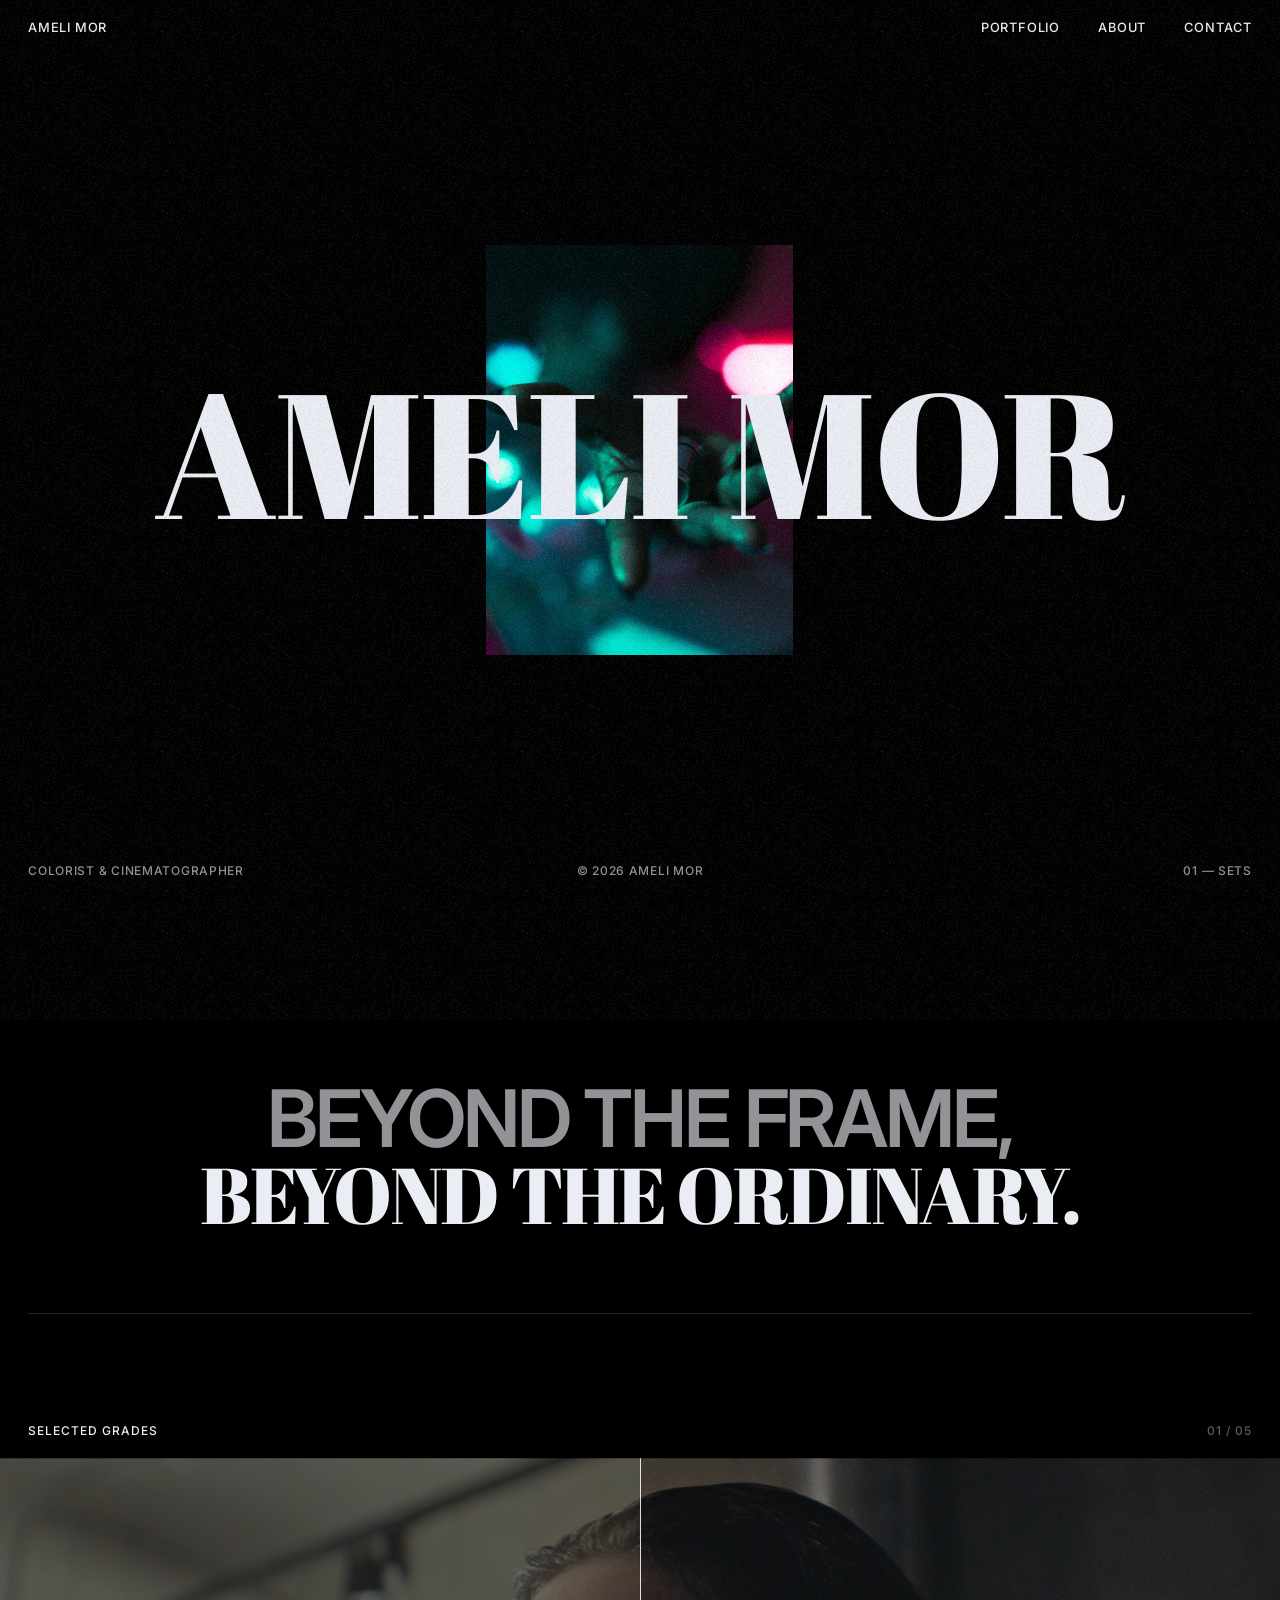
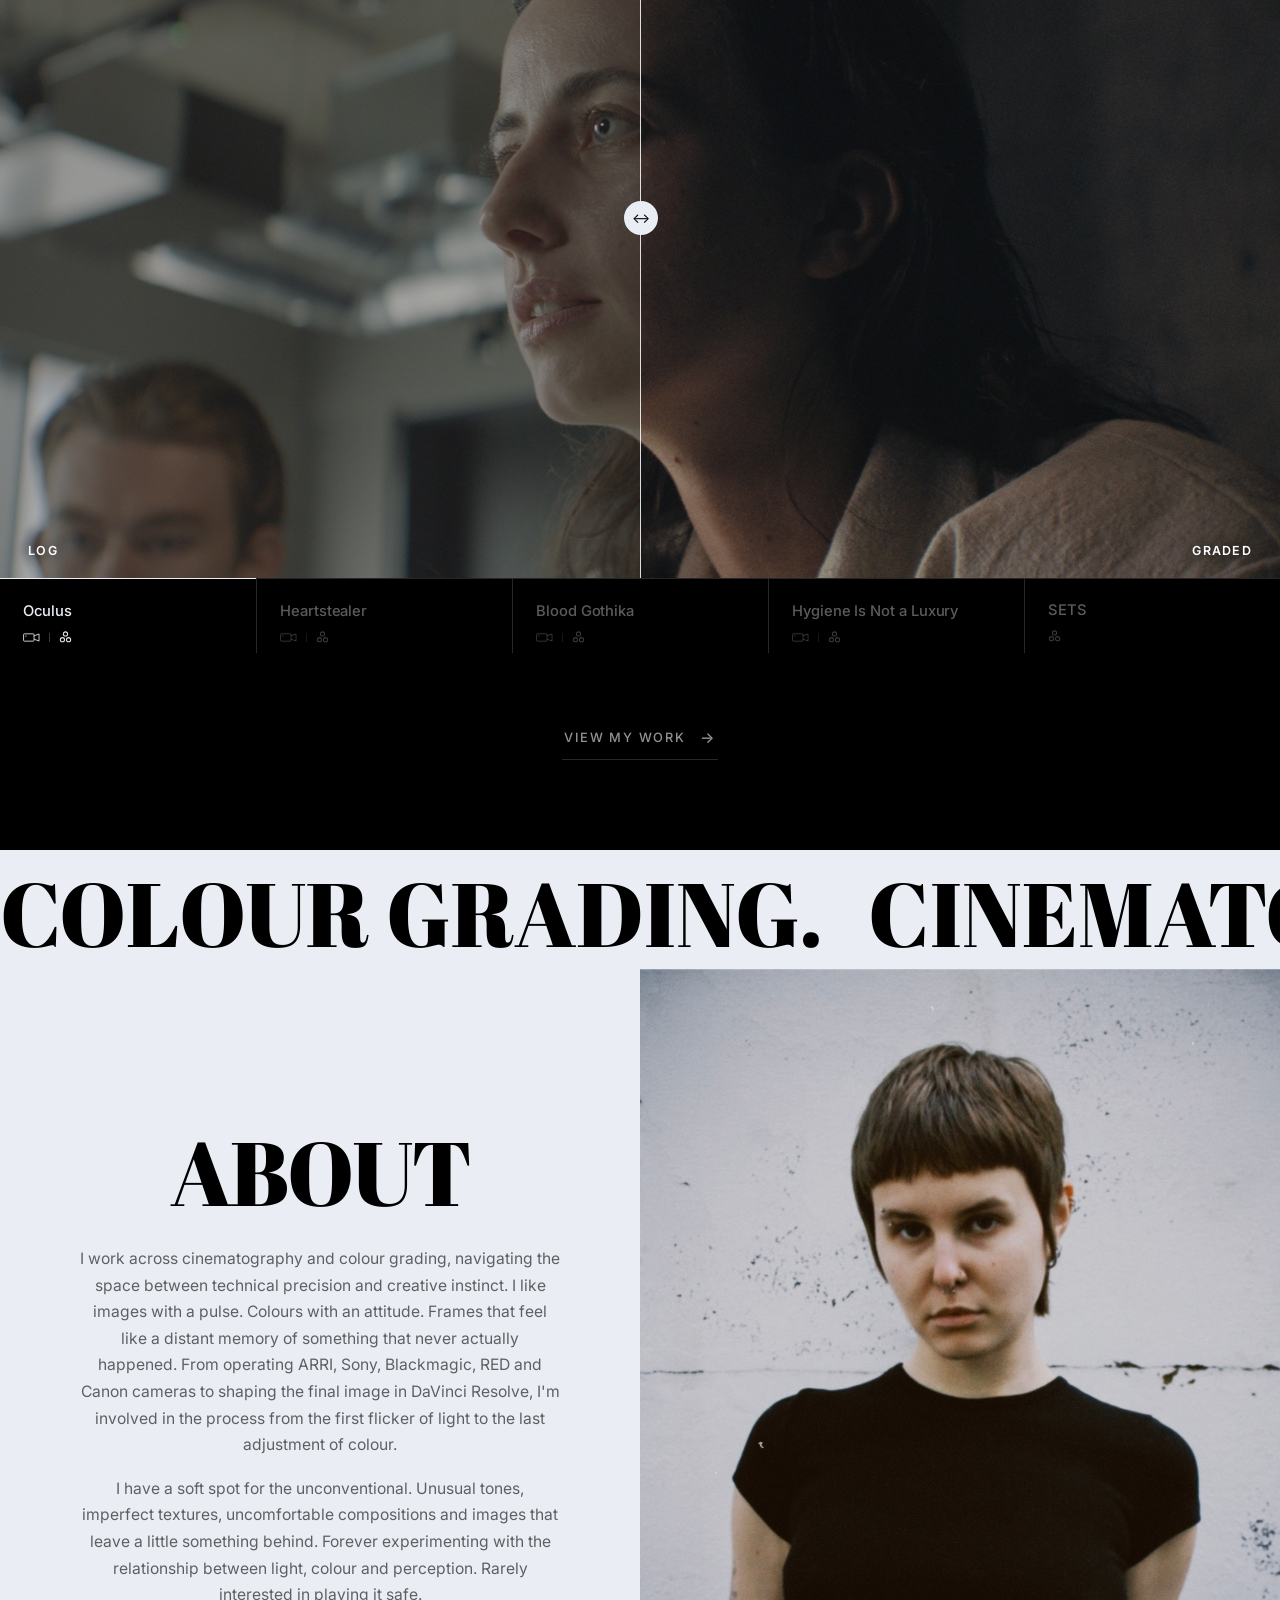
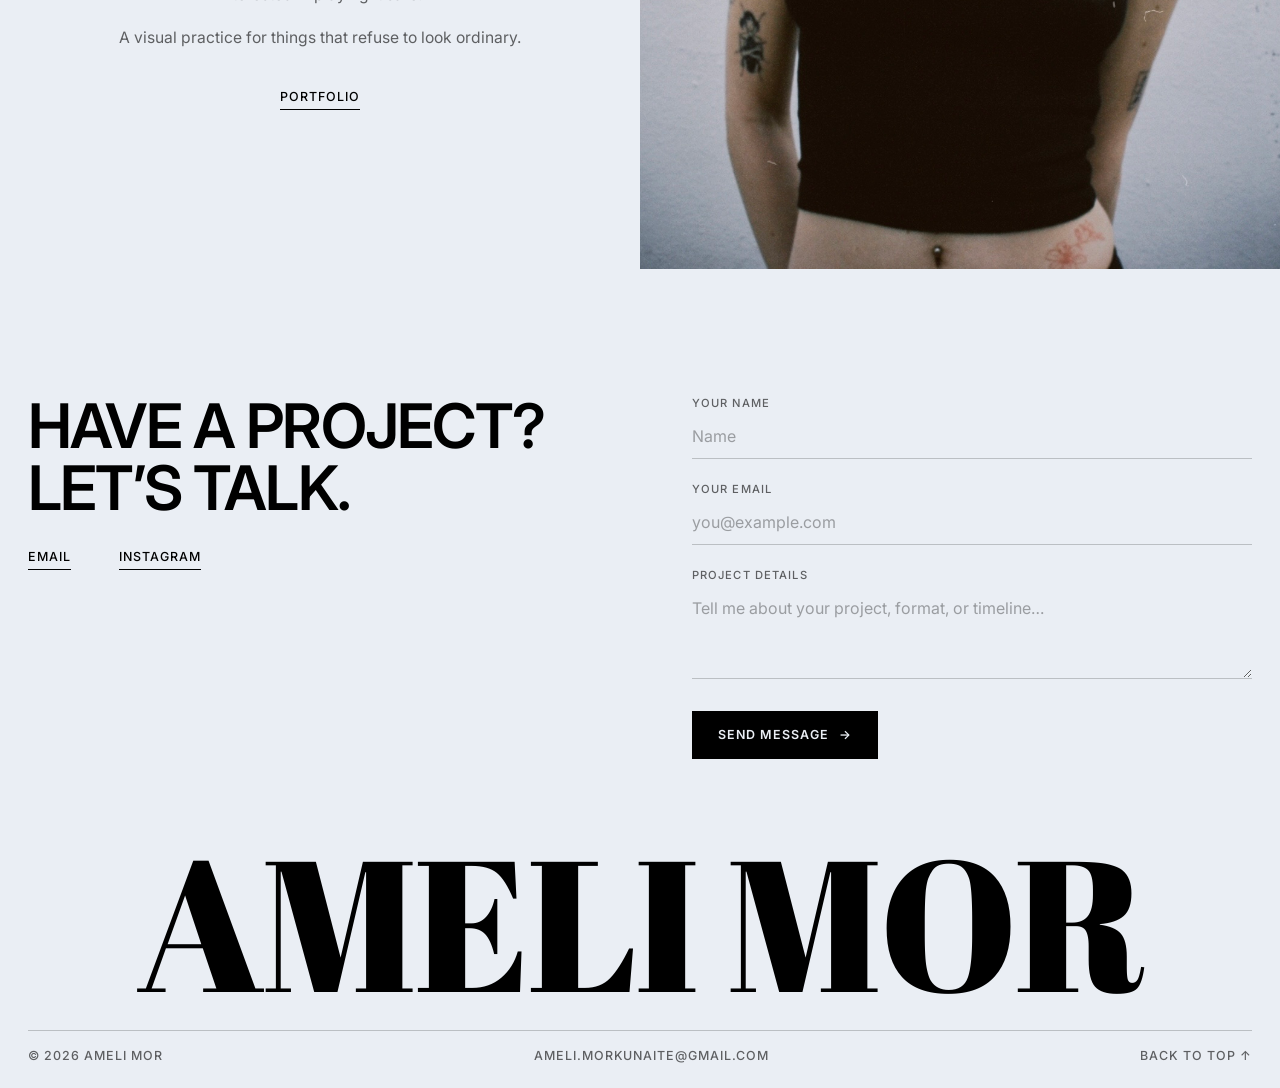
<file: site/index.html>
<!DOCTYPE html>
<html lang="en">
<head>
  <meta charset="UTF-8" />
  <meta name="viewport" content="width=device-width, initial-scale=1.0" />
  <title>Ameli Mor — Colorist &amp; Cinematographer</title>
  <meta name="description" content="Colorist and cinematographer Ameli Mor." />
  <link rel="preconnect" href="https://fonts.googleapis.com" />
  <link rel="preconnect" href="https://fonts.gstatic.com" crossorigin />
  <link href="https://fonts.googleapis.com/css2?family=Abril+Fatface&family=Inter:wght@400;500;600&display=swap" rel="stylesheet" />
  <link rel="stylesheet" href="css/style.css?v=11" />
</head>
<body>
  <div id="grain" aria-hidden="true"></div>
  <div id="fade" aria-hidden="true"></div>
  <div id="cursor-main" class="cursor-main" aria-hidden="true"></div>
  <div id="cursor-text" class="cursor-text" aria-hidden="true">
    <span id="cursor-kicker" class="cursor-kicker"></span>
  </div>

  <header class="nav" id="nav">
    <a href="#/" class="nav-brand">Ameli Mor</a>
    <nav class="nav-links" aria-label="Primary">
      <a href="#/portfolio" data-nav="portfolio">Portfolio</a>
      <a href="#/about" data-nav="about">About</a>
      <a href="#contact" id="nav-contact">Contact</a>
    </nav>
  </header>

  <!-- ===================== HOME ===================== -->
  <main id="view-home" class="view">

    <section class="hero" id="top" aria-label="Introduction">
      <div class="hero-frame" id="hero-frame"></div>
      <h1 class="hero-word" aria-label="Ameli Mor">
        <span class="hero-word-mask" aria-hidden="true">
          <span class="ch" style="--i:0">A</span><span class="ch" style="--i:1">M</span><span class="ch" style="--i:2">E</span><span class="ch" style="--i:3">L</span><span class="ch" style="--i:4">I</span><span class="ch-space">&nbsp;</span><span class="ch" style="--i:5">M</span><span class="ch" style="--i:6">O</span><span class="ch" style="--i:7">R</span>
        </span>
      </h1>
      <div class="hero-meta">
        <span>Colorist &amp; Cinematographer</span>
        <span>&copy; 2026 Ameli Mor</span>
        <span class="hero-now-wrap"><span id="hero-now">&nbsp;</span></span>
      </div>
    </section>

    <section class="statement" aria-label="Statement">
      <p class="statement-sans reveal">Beyond the frame,</p>
      <p class="statement-serif reveal">Beyond the ordinary.</p>
      <div class="statement-rule reveal" aria-hidden="true"></div>
    </section>

    <section class="selected" id="selected" aria-label="Before and after">
      <div class="sec-head reveal">
        <span class="eyebrow">Selected grades</span>
        <span class="eyebrow dim" id="cmp-count">01 / 03</span>
      </div>

      <div class="compare reveal-wipe" id="compare" style="--pos: 50%">
        <img class="compare-img" id="cmp-after" alt="" />
        <img class="compare-img compare-before" id="cmp-before" alt="" />
        <span class="compare-label compare-label-l">Log</span>
        <span class="compare-label compare-label-r">Graded</span>
        <div class="compare-line" aria-hidden="true"><span class="compare-knob">&#8596;</span></div>
        <input class="compare-range" id="cmp-range" type="range" min="0" max="100" value="50" aria-label="Compare Log and graded" />
      </div>

      <div class="compare-tabs" id="cmp-tabs"></div>

      <div class="selected-cta reveal">
        <a href="#/portfolio" class="work-cta">
          <span>View my work</span>
          <span class="work-cta-arrow" aria-hidden="true">&rarr;</span>
        </a>
      </div>
    </section>

    <div class="band theme-light" aria-hidden="true">
      <div class="band-track">
        <span>Colour grading.</span><span>Cinematography.</span><span>Colour grading.</span><span>Cinematography.</span>
        <span>Colour grading.</span><span>Cinematography.</span><span>Colour grading.</span><span>Cinematography.</span>
      </div>
    </div>

    <section class="about theme-light" id="about" aria-label="About">
      <div class="about-text">
        <h2 class="about-title reveal">About</h2>
        <p class="about-body reveal" id="about-body"></p>
        <div class="about-links reveal">
          <a href="#/portfolio" class="link">Portfolio</a>
        </div>
      </div>
      <div class="about-image reveal-wipe">
        <img id="about-img" src="assets/images/about-portrait-df6a37cd.jpg" alt="Ameli Mor" decoding="async" />
      </div>
    </section>
  </main>

  <!-- ===================== PORTFOLIO ===================== -->
  <main id="view-portfolio" class="view" hidden>
    <section class="pf-head">
      <h1 class="pf-title">Portfolio</h1>
      <div class="pf-filters" id="pf-filters" role="tablist" aria-label="Filter portfolio by role">
        <button type="button" class="pf-filter is-active" data-filter="all" role="tab" aria-selected="true">All</button>
        <button type="button" class="pf-filter" data-filter="cinematography" role="tab" aria-selected="false">Cinematography</button>
        <button type="button" class="pf-filter" data-filter="colorist" role="tab" aria-selected="false">Colorist</button>
      </div>
      <p class="eyebrow dim" id="pf-count">10 films &middot; hover to play</p>
    </section>
    <section class="pf-grid" id="pf-grid" aria-label="Films"></section>
  </main>

  <!-- ===================== PROJECT ===================== -->
  <main id="view-project" class="view" hidden></main>

  <!-- ===================== FOOTER ===================== -->
  <footer class="foot theme-light" id="contact">
    <div class="foot-top">
      <div class="foot-left reveal">
        <p class="foot-line">Have a project?<br />Let&rsquo;s talk.</p>
        <nav class="foot-links" aria-label="Contact">
          <a href="mailto:ameli.morkunaite@gmail.com" data-email="link">Email</a>
          <a href="https://www.instagram.com/amelimor_tiff/" target="_blank" rel="noopener noreferrer" data-instagram>Instagram</a>
        </nav>
      </div>

      <form class="contact-form reveal" id="contact-form" novalidate>
        <label class="field">
          <span>Your Name</span>
          <input type="text" name="name" autocomplete="name" placeholder="Name" required />
        </label>
        <label class="field">
          <span>Your Email</span>
          <input type="email" name="email" autocomplete="email" placeholder="you@example.com" required />
        </label>
        <label class="field">
          <span>Project Details</span>
          <textarea name="message" rows="3" placeholder="Tell me about your project, format, or timeline…" required></textarea>
        </label>
        <input type="text" name="_honey" class="hp" tabindex="-1" autocomplete="off" aria-hidden="true" />
        <div class="form-foot">
          <button type="submit" class="send" id="send-btn"><span>Send message</span> <span aria-hidden="true">&rarr;</span></button>
          <p class="form-status" id="form-status" role="status" aria-live="polite"></p>
        </div>
      </form>
    </div>
    <div class="foot-word" aria-hidden="true">Ameli Mor</div>
    <div class="foot-bar">
      <span>&copy; 2026 Ameli Mor</span>
      <a href="mailto:ameli.morkunaite@gmail.com" data-email="text">ameli.morkunaite@gmail.com</a>
      <a href="#top" id="to-top">Back to top &uarr;</a>
    </div>
  </footer>

  <script type="module" src="js/main.js?v=12"></script>
</body>
</html>
</file>
<file: site/css/style.css>
/* ==========================================================================
   Amelija Morkunaite — black & white, restrained.
   One serif (Abril Fatface) for display, one sans (Inter) for everything else.
   ========================================================================== */

:root {
  --black: #000;
  --paper: #eaeef4;
  --ink: #eaeef4;
  --ink-2: rgba(234, 238, 244, 0.62);
  --ink-3: rgba(234, 238, 244, 0.38);
  --line: rgba(234, 238, 244, 0.16);
  --dark: #000;
  --dark-2: rgba(0, 0, 0, 0.6);
  --line-dark: rgba(0, 0, 0, 0.2);

  --serif: "Abril Fatface", Georgia, serif;
  --sans: "Inter", system-ui, -apple-system, "Helvetica Neue", Arial, sans-serif;

  --ease: cubic-bezier(0.22, 1, 0.36, 1);
  --pad: clamp(16px, 2.2vw, 32px);
}

*,
*::before,
*::after { box-sizing: border-box; }

html {
  background: var(--black);
  color: var(--ink);
  -webkit-font-smoothing: antialiased;
  -moz-osx-font-smoothing: grayscale;
  scroll-behavior: smooth;
}

body {
  margin: 0;
  font-family: var(--sans);
  font-size: 16px;
  line-height: 1.5;
  background: var(--black);
  color: var(--ink);
  overflow-x: hidden;
}

img, video { display: block; max-width: 100%; }
a { color: inherit; text-decoration: none; }
button { font: inherit; color: inherit; background: none; border: 0; padding: 0; cursor: pointer; }
h1, h2, h3, p { margin: 0; }

.view[hidden] { display: none; }

.eyebrow {
  font-size: 0.75rem;
  font-weight: 500;
  letter-spacing: 0.08em;
  text-transform: uppercase;
}
.dim { color: var(--ink-3); }

/* ---------- film grain (GPU-only tiled shift — zero JS CPU overhead) ---------- */
#grain {
  position: fixed;
  inset: -120px;
  pointer-events: none;
  z-index: 900;
  opacity: 0.075;
  background-repeat: repeat;
  will-change: transform;
  animation: grainShift 0.7s steps(1) infinite;
}
@keyframes grainShift {
  0%   { transform: translate3d(0, 0, 0); }
  20%  { transform: translate3d(-48px, 32px, 0); }
  40%  { transform: translate3d(36px, -44px, 0); }
  60%  { transform: translate3d(-28px, -36px, 0); }
  80%  { transform: translate3d(44px, 24px, 0); }
}

/* ---------- single-body liquid velocity-reactive cursor (desktop fine pointer) ---------- */
.cursor-main {
  position: fixed;
  top: 0; left: 0;
  width: 12px;
  height: 12px;
  border-radius: 50%;
  background: #fff;
  mix-blend-mode: difference;
  pointer-events: none;
  z-index: 9998;
  opacity: 0;
  will-change: transform, width, height, border-radius;
  transition:
    width 0.5s cubic-bezier(0.22, 1, 0.36, 1),
    height 0.5s cubic-bezier(0.22, 1, 0.36, 1),
    opacity 0.3s ease;
}
.cursor-main.is-visible { opacity: 1; }
.cursor-main.is-hidden { opacity: 0; }
.cursor-main.is-link { width: 22px; height: 22px; }
.cursor-main.is-view { width: 58px; height: 58px; }

.cursor-text {
  position: fixed;
  top: 0; left: 0;
  pointer-events: none;
  z-index: 9999;
  mix-blend-mode: difference;
  display: grid;
  place-items: center;
  color: #fff;
  opacity: 0;
  transition: opacity 0.28s ease;
  user-select: none;
  will-change: transform;
}
.cursor-text.is-visible { opacity: 1; }
.cursor-text.is-hidden { opacity: 0; }
.cursor-kicker {
  font-family: var(--sans);
  font-size: 0.56rem;
  font-weight: 600;
  letter-spacing: 0.14em;
  text-transform: uppercase;
  line-height: 1;
}

@media (hover: hover) and (pointer: fine) {
  body.has-cursor,
  body.has-cursor a,
  body.has-cursor button,
  body.has-cursor .compare-range {
    cursor: none !important;
  }
  body.has-cursor input[type="text"],
  body.has-cursor input[type="email"],
  body.has-cursor textarea {
    cursor: text !important;
  }
}

@media (hover: none), (pointer: coarse) {
  .cursor-main,
  .cursor-text { display: none !important; }
}

/* ---------- page fade (the only page transition) ---------- */
#fade {
  position: fixed;
  inset: 0;
  background: var(--black);
  opacity: 0;
  pointer-events: none;
  z-index: 800;
  transition: opacity 0.45s ease;
}
#fade.on { opacity: 1; pointer-events: auto; }

/* ---------- scroll reveal ---------- */
.reveal {
  opacity: 0;
  transform: translateY(22px);
  transition: opacity 1s var(--ease), transform 1s var(--ease);
}
.reveal.is-in { opacity: 1; transform: none; }

/* ---------- nav ---------- */
.nav {
  position: absolute;
  top: 0; left: 0; right: 0;
  z-index: 700;
  display: flex;
  justify-content: space-between;
  align-items: center;
  padding: 16px var(--pad);
  color: var(--ink);
  font-size: 0.8rem;
  font-weight: 500;
  letter-spacing: 0.06em;
  text-transform: uppercase;
}
.nav::before {
  content: "";
  position: absolute; inset: 0 0 -28px 0;
  background: linear-gradient(to bottom, rgba(0,0,0,0.55), rgba(0,0,0,0));
  pointer-events: none;
  z-index: -1;
  transition: opacity 0.3s ease;
}
.nav.on-light { color: var(--dark); }
.nav.on-light::before { opacity: 0; }
.nav-links { display: flex; gap: clamp(18px, 3vw, 40px); }
.nav a { position: relative; padding: 2px 0; }
.nav-links a::after {
  content: "";
  position: absolute; left: 0; right: 0; bottom: -2px;
  height: 1px; background: currentColor;
  transform: scaleX(0); transform-origin: left;
  transition: transform 0.4s var(--ease);
}
.nav-links a:hover::after,
.nav-links a.is-current::after { transform: scaleX(1); }

/* ---------- HERO ---------- */
.hero {
  position: relative;
  height: 100svh;
  min-height: 600px;
  display: grid;
  place-items: center;
  overflow: hidden;
}

.hero-frame {
  position: relative;
  width: clamp(210px, 24vw, 346px);
  aspect-ratio: 3 / 4;
  overflow: hidden;
  clip-path: inset(100% 0 0 0);
  animation: wipeUp 1.35s 0.1s cubic-bezier(0.76, 0, 0.24, 1) forwards;
  transform: translate3d(calc(var(--mx, 0) * -14px), calc(var(--my, 0) * -10px + var(--sy, 0) * 0.08px), 0);
  will-change: transform;
}
.hero-frame img {
  position: absolute; inset: 0;
  width: 100%; height: 100%;
  object-fit: cover;
  opacity: 0;
  transform: scale(1.09);
  transition: opacity 1.15s ease, transform 4.2s var(--ease);
}
.hero-frame img.is-on { opacity: 1; transform: scale(1); }

.hero-word {
  position: absolute;
  left: 50%; top: 50%;
  transform: translate3d(calc(-50% + var(--mx, 0) * 18px), calc(-48% + var(--my, 0) * 10px - var(--sy, 0) * 0.14px), 0);
  will-change: transform;
  font-family: var(--serif);
  font-weight: 400;
  font-size: clamp(2.5rem, 13.8vw, 14.5rem);
  line-height: 0.85;
  letter-spacing: -0.018em;
  text-transform: uppercase;
  color: var(--ink);
  white-space: nowrap;
  pointer-events: none;
}
.ch-space {
  display: inline-block;
  width: 0.22em;
}
.hero-word-mask {
  display: block;
  overflow: hidden;
  padding: 0.04em 0.02em 0.06em;
}
.hero-word .ch {
  display: inline-block;
  transform: translateY(112%);
  animation: chUp 1.2s var(--ease) forwards;
  animation-delay: calc(0.28s + var(--i) * 0.065s);
}

.hero-meta {
  position: absolute;
  left: var(--pad); right: var(--pad); bottom: 20px;
  display: grid;
  grid-template-columns: 1fr auto 1fr;
  font-size: 0.75rem;
  font-weight: 500;
  letter-spacing: 0.06em;
  text-transform: uppercase;
  color: var(--ink-2);
}
.hero-meta > span {
  opacity: 0;
  animation: metaUp 0.95s var(--ease) forwards;
}
.hero-meta > span:nth-child(1) { animation-delay: 0.95s; }
.hero-meta > span:nth-child(2) { animation-delay: 1.08s; }
.hero-meta > span:nth-child(3) { animation-delay: 1.2s; text-align: right; }

.hero-now-wrap {
  overflow: hidden;
  display: inline-block;
}
#hero-now {
  display: inline-block;
  transition: transform 0.45s var(--ease), opacity 0.45s ease;
}
#hero-now.is-swapping {
  transform: translateY(100%);
  opacity: 0;
}

.nav {
  opacity: 0;
  animation: metaUp 1s 0.75s var(--ease) forwards;
}

@keyframes fadeIn { to { opacity: 1; } }
@keyframes wipeUp { to { clip-path: inset(0 0 0 0); } }
@keyframes chUp { to { transform: translateY(0); } }
@keyframes metaUp {
  from { opacity: 0; transform: translateY(12px); }
  to   { opacity: 1; transform: translateY(0); }
}

/* ---------- STATEMENT ---------- */
.statement {
  padding: clamp(110px, 20vh, 220px) var(--pad) clamp(70px, 12vh, 130px);
  text-align: center;
}
.statement-sans,
.statement-serif {
  text-transform: uppercase;
  line-height: 0.96;
  font-size: clamp(2rem, 6.2vw, 6.4rem);
}
.statement-sans { font-weight: 600; letter-spacing: -0.04em; color: var(--ink-2); }
.statement-serif { font-family: var(--serif); letter-spacing: -0.03em; color: var(--ink); }
.statement-rule {
  margin-top: clamp(56px, 9vh, 104px);
  height: 1px;
  background: var(--line);
}

/* ---------- BEFORE / AFTER ---------- */
.selected { padding-bottom: clamp(60px, 10vh, 120px); }
.sec-head {
  display: flex;
  justify-content: space-between;
  padding: 0 var(--pad) 18px;
}

.compare {
  position: relative;
  width: 100%;
  aspect-ratio: 16 / 9;
  max-height: min(80vh, 880px);
  overflow: hidden;
  background: #000;
  user-select: none;
  touch-action: pan-y;
}
.compare-img {
  position: absolute; inset: 0;
  width: 100%; height: 100%;
  object-fit: cover;
  pointer-events: none;
}
.compare-before { clip-path: inset(0 calc(100% - var(--pos)) 0 0); }

.compare-label {
  position: absolute;
  bottom: 18px;
  font-size: 0.78rem;
  font-weight: 600;
  letter-spacing: 0.1em;
  text-transform: uppercase;
  color: #fff;
  text-shadow: 0 1px 12px rgba(0,0,0,0.7);
  pointer-events: none;
}
.compare-label-l { left: var(--pad); }
.compare-label-r { right: var(--pad); }

.compare-line {
  position: absolute;
  top: 0; bottom: 0;
  left: var(--pos);
  width: 1px;
  background: rgba(255, 255, 255, 0.85);
  pointer-events: none;
}
.compare-knob {
  position: absolute;
  top: 50%; left: 50%;
  transform: translate(-50%, -50%);
  width: 34px; height: 34px;
  border-radius: 50%;
  background: var(--paper);
  color: #000;
  display: grid; place-items: center;
  font-size: 0.85rem;
  line-height: 1;
}
.compare-range {
  position: absolute; inset: 0;
  width: 100%; height: 100%;
  margin: 0; opacity: 0;
  cursor: ew-resize;
}

.compare-tabs {
  display: grid;
  grid-template-columns: repeat(var(--cols, 3), minmax(0, 1fr));
  border-top: 1px solid var(--line);
}
.compare-tab {
  position: relative;
  min-width: 0;
  text-align: left;
  padding: clamp(14px, 1.6vw, 20px) clamp(12px, 1.8vw, 32px) 4px;
  color: var(--ink-3);
  transition: color 0.35s var(--ease);
}
.compare-tab::before {
  content: "";
  position: absolute;
  top: -1px;
  left: 0;
  right: 0;
  height: 1px;
  background: var(--ink);
  transform: scaleX(0);
  transform-origin: left;
  transition: transform 0.55s var(--ease);
}
.compare-tab.is-active::before {
  transform: scaleX(1);
}
.compare-tab + .compare-tab { border-left: 1px solid var(--line); }
.compare-tab strong {
  display: block;
  font-weight: 500;
  font-size: clamp(0.82rem, 1.15vw, 1.02rem);
  letter-spacing: -0.005em;
  white-space: nowrap;
  overflow: hidden;
  text-overflow: ellipsis;
}
.compare-tab span {
  display: block;
  font-size: clamp(0.72rem, 0.95vw, 0.85rem);
  white-space: nowrap;
  overflow: hidden;
  text-overflow: ellipsis;
}
.compare-tab .compare-roles {
  display: inline-flex;
  align-items: center;
  gap: 9px;
  margin-top: 9px;
  overflow: visible;
}
.role-icon {
  display: inline-flex;
  align-items: center;
  justify-content: center;
  color: currentColor;
  opacity: 0.62;
  transition: opacity 0.35s var(--ease);
}
.role-icon svg {
  display: block;
  overflow: visible;
}
.role-icon.is-camera svg {
  width: 17px;
  height: 11px;
}
.role-icon.is-davinci svg {
  width: 13px;
  height: 13px;
}
.role-sep {
  display: inline-block;
  width: 1px;
  height: 9px;
  background: currentColor;
  opacity: 0.24;
  flex: none;
}
.compare-tab:hover .role-icon,
.compare-tab.is-active .role-icon {
  opacity: 0.95;
}
.compare-tab:hover, .compare-tab.is-active { color: var(--ink); }

.selected-cta {
  display: flex;
  justify-content: center;
  padding: clamp(44px, 7vh, 76px) var(--pad) 0;
}
.work-cta {
  position: relative;
  display: inline-flex;
  align-items: center;
  gap: 14px;
  padding: 12px 2px;
  font-size: 0.8rem;
  font-weight: 500;
  letter-spacing: 0.14em;
  text-transform: uppercase;
  color: var(--ink-2);
  transition: color 0.45s var(--ease);
}
.work-cta::before,
.work-cta::after {
  content: "";
  position: absolute;
  left: 0; right: 0; bottom: 0;
  height: 1px;
}
.work-cta::before {
  background: var(--line);
}
.work-cta::after {
  background: var(--ink);
  transform: scaleX(0);
  transform-origin: left;
  transition: transform 0.55s var(--ease);
}
.work-cta-arrow {
  display: inline-block;
  font-size: 0.95rem;
  line-height: 1;
  transition: transform 0.5s var(--ease);
}
.work-cta:hover,
.work-cta:focus-visible {
  color: var(--ink);
}
.work-cta:hover::after,
.work-cta:focus-visible::after {
  transform: scaleX(1);
}
.work-cta:hover .work-cta-arrow,
.work-cta:focus-visible .work-cta-arrow {
  transform: translateX(6px);
}

/* ---------- BAND ---------- */
.band {
  background: var(--paper);
  color: #000;
  overflow: hidden;
  white-space: nowrap;
  padding: 18px 0 12px;
}
.band-track {
  display: inline-flex;
  animation: marquee 38s linear infinite;
}
.band-track span {
  font-family: var(--serif);
  font-size: clamp(2.6rem, 7vw, 6.6rem);
  line-height: 1;
  text-transform: uppercase;
  padding-right: 0.5em;
}
@keyframes marquee { to { transform: translateX(-50%); } }

/* ---------- ABOUT ---------- */
.about {
  display: grid;
  grid-template-columns: 1fr 1fr;
  min-height: 100vh;
  background: var(--paper);
  color: var(--dark);
}
.about-text {
  display: flex;
  flex-direction: column;
  align-items: center;
  justify-content: center;
  text-align: center;
  padding: 120px clamp(24px, 6vw, 110px);
}
.about-title {
  font-family: var(--serif);
  font-weight: 400;
  text-transform: uppercase;
  font-size: clamp(3.2rem, 7vw, 6.2rem);
  line-height: 0.95;
  letter-spacing: -0.02em;
  margin-bottom: 32px;
}
.about-body { max-width: 480px; font-size: 0.98rem; line-height: 1.7; color: var(--dark-2); }
.about-p { display: block; }
.about-p + .about-p { margin-top: 1.05em; }
.about-links { margin-top: 36px; display: flex; gap: 32px; }
.about-image { position: relative; overflow: hidden; min-height: 70vh; }
.about-image img {
  position: absolute; inset: 0;
  width: 100%; height: 100%;
  object-fit: cover;
}
.about-image img.is-bw {
  filter: grayscale(1) contrast(1.05);
}

.link {
  font-size: 0.78rem;
  font-weight: 500;
  letter-spacing: 0.08em;
  text-transform: uppercase;
  padding-bottom: 3px;
  background: linear-gradient(currentColor, currentColor) left bottom / 100% 1px no-repeat;
  transition: background-size 0.5s var(--ease), opacity 0.3s ease;
}
.link:hover { background-size: 0 1px; background-position: right bottom; }

/* ---------- PORTFOLIO ---------- */
.pf-head {
  text-align: center;
  padding: clamp(130px, 24vh, 240px) var(--pad) clamp(50px, 9vh, 100px);
}
.pf-title {
  font-family: var(--serif);
  font-weight: 400;
  text-transform: uppercase;
  font-size: clamp(2.6rem, 11vw, 10rem);
  line-height: 0.9;
  letter-spacing: -0.03em;
  margin-bottom: 24px;
}

.pf-filters {
  display: inline-flex;
  align-items: center;
  justify-content: center;
  flex-wrap: wrap;
  gap: clamp(20px, 3.6vw, 44px);
  margin-bottom: 22px;
}
.pf-filter {
  position: relative;
  padding: 4px 0 6px;
  font-size: 0.78rem;
  font-weight: 500;
  letter-spacing: 0.12em;
  text-transform: uppercase;
  color: var(--ink-3);
  transition: color 0.35s var(--ease);
}
.pf-filter::after {
  content: "";
  position: absolute;
  left: 0; right: 0; bottom: 0;
  height: 1px;
  background: var(--ink);
  transform: scaleX(0);
  transform-origin: left;
  transition: transform 0.45s var(--ease);
}
.pf-filter:hover,
.pf-filter.is-active { color: var(--ink); }
.pf-filter.is-active::after { transform: scaleX(1); }

.pf-grid {
  display: grid;
  grid-template-columns: 1fr 1fr;
  border-top: 1px solid var(--line);
  transition: opacity 0.28s ease;
}
.pf-grid.is-switching { opacity: 0; }
.pf-card {
  display: flex;
  flex-direction: column;
  border-bottom: 1px solid var(--line);
  cursor: pointer;
  background: var(--black);
  transition: background-color 0.45s var(--ease);
}
.pf-card:nth-child(even) { border-left: 1px solid var(--line); }
.pf-card:hover,
.pf-card:focus-visible { background: rgba(234, 238, 244, 0.07); }

.pf-media {
  position: relative;
  aspect-ratio: 16 / 9;
  overflow: hidden;
  background: #000;
  flex: none;
}

.pf-meta {
  flex: 1;
  padding: 18px var(--pad) 34px;
}
.pf-row { display: flex; justify-content: space-between; gap: 16px; align-items: baseline; }
.pf-name {
  font-size: 1.1rem;
  font-weight: 500;
  display: inline-flex;
  align-items: center;
  gap: 8px;
}
.pf-name::after {
  content: "→";
  font-size: 0.9rem;
  opacity: 0;
  transform: translateX(-6px);
  transition: opacity 0.4s var(--ease), transform 0.45s var(--ease);
}
.pf-card:hover .pf-name::after,
.pf-card:focus-visible .pf-name::after { opacity: 1; transform: translateX(0); }
.pf-format { font-size: 1.1rem; font-weight: 500; text-align: right; }
.pf-camera { margin-top: 2px; font-size: 0.95rem; color: var(--ink-3); }
.pf-fest-count { margin-top: 12px; font-size: 0.72rem; font-weight: 500; letter-spacing: 0.08em; text-transform: uppercase; color: var(--ink-2); }
.pf-laurels { margin-top: 8px; display: flex; flex-direction: column; gap: 6px; }

.laurel {
  display: flex;
  align-items: center;
  gap: 8px;
  font-size: 0.78rem;
  color: var(--ink-2);
}
.laurel svg { width: 18px; height: 18px; flex: 0 0 auto; }

/* ---------- LOOP MEDIA (real video if the file exists, else a slow moving still) ---------- */
.loop-media { position: absolute; inset: 0; overflow: hidden; background: #000; }
.loop-media-still,
.loop-media-video {
  position: absolute; inset: 0;
  width: 100%; height: 100%;
  object-fit: cover;
}
.loop-media-still {
  animation: kb-a 9s ease-in-out infinite alternate;
  transition: filter 0.7s ease;
}
.loop-media.v1 .loop-media-still { animation-name: kb-b; animation-duration: 10s; }
.loop-media.v2 .loop-media-still { animation-name: kb-c; animation-duration: 8.5s; }
.loop-media.v3 .loop-media-still { animation-name: kb-d; animation-duration: 11s; }
@keyframes kb-a { from { transform: scale(1.04); } to { transform: scale(1.16) translate(-2%, -1.5%); } }
@keyframes kb-b { from { transform: scale(1.16) translate(2%, 0); } to { transform: scale(1.05) translate(-1%, 1%); } }
@keyframes kb-c { from { transform: scale(1.06) translate(-2%, 1%); } to { transform: scale(1.18) translate(2%, -1%); } }
@keyframes kb-d { from { transform: scale(1.18) translate(1%, -1.5%); } to { transform: scale(1.06) translate(-2%, 1%); } }

.loop-media-video { opacity: 0; transition: opacity 0.35s ease; }
.loop-media.has-video.was-played .loop-media-video,
.loop-media.has-video:not(.is-paused) .loop-media-video { opacity: 1; }
.loop-media.is-paused .loop-media-still { animation-play-state: paused; }
/* On portfolio cards: never zoom in on hover; show cover before first hover, then hold paused video frame */
.pf-media .loop-media-still { animation: none !important; transform: none !important; }
.pf-media .loop-media-still,
.pf-media .loop-media-video {
  filter: none;
}

/* ---------- PROJECT PAGE ---------- */
.pj-hero {
  position: relative;
  height: 100svh;
  min-height: 560px;
  overflow: hidden;
}
.pj-hero::after {
  content: "";
  position: absolute; inset: 0;
  background: linear-gradient(to top, rgba(0,0,0,0.75), rgba(0,0,0,0) 55%);
  pointer-events: none;
}
.pj-hero-copy {
  position: absolute;
  left: var(--pad); right: var(--pad); bottom: clamp(24px, 5vh, 56px);
  z-index: 2;
  display: flex;
  justify-content: space-between;
  align-items: flex-end;
  gap: 24px;
}
.pj-title {
  font-family: var(--serif);
  font-weight: 400;
  text-transform: uppercase;
  font-size: clamp(2.4rem, 10.5vw, 10rem);
  line-height: 0.88;
  letter-spacing: -0.035em;
  max-width: 11ch;
  overflow-wrap: break-word;
  opacity: 0;
  animation: rise 1.2s 0.15s var(--ease) forwards;
}
.pj-hero-side {
  text-align: right;
  font-size: 0.8rem;
  font-weight: 500;
  letter-spacing: 0.06em;
  text-transform: uppercase;
  line-height: 1.7;
  padding-bottom: 8px;
}
@keyframes rise { from { opacity: 0; transform: translateY(40px); } to { opacity: 1; transform: none; } }

.pj-info {
  background: var(--paper);
  color: var(--dark);
  padding: clamp(80px, 14vh, 150px) var(--pad);
}
.pj-info-inner { max-width: 560px; margin: 0 auto; }
.pj-info-title {
  font-family: var(--serif);
  font-weight: 400;
  text-transform: uppercase;
  font-size: clamp(2.6rem, 5.5vw, 4.6rem);
  line-height: 0.95;
  letter-spacing: -0.02em;
  margin-bottom: 44px;
}
.pj-credits { margin: 0 0 40px; padding: 0; }
.pj-credits div {
  display: flex;
  justify-content: space-between;
  gap: 24px;
  padding: 12px 0;
  border-top: 1px solid var(--line-dark);
  font-size: 0.95rem;
}
.pj-credits div:last-child { border-bottom: 1px solid var(--line-dark); }
.pj-credits dt { color: var(--dark-2); }
.pj-credits dd { margin: 0; text-align: right; font-weight: 500; }
.pj-copy { font-size: 1rem; line-height: 1.65; color: var(--dark-2); margin-bottom: 18px; }
.pj-laurels { margin-top: 36px; display: flex; flex-direction: column; gap: 10px; }
.pj-laurels .laurel { color: var(--dark); font-size: 0.88rem; }
.pj-laurels .laurel svg { width: 22px; height: 22px; }

.pj-clips-head {
  display: flex;
  justify-content: space-between;
  padding: clamp(50px, 9vh, 90px) var(--pad) 18px;
}
.pj-grid {
  display: grid;
  grid-template-columns: 1fr 1fr;
  border-top: 1px solid var(--line);
}
.pj-clip { position: relative; aspect-ratio: 16 / 9; overflow: hidden; }
.pj-clip:nth-child(even) { border-left: 1px solid var(--line); }

.pj-next {
  display: block;
  padding: clamp(70px, 14vh, 150px) var(--pad);
  border-top: 1px solid var(--line);
  transition: background 0.5s ease, color 0.5s ease;
}
.pj-next-row {
  margin-top: 14px;
  display: flex;
  align-items: center;
  justify-content: space-between;
  gap: clamp(16px, 4vw, 48px);
}
.pj-next-title {
  font-family: var(--serif);
  text-transform: uppercase;
  font-size: clamp(2.4rem, 8vw, 7.5rem);
  line-height: 0.92;
  letter-spacing: -0.03em;
  min-width: 0;
}
.pj-next-arrow {
  flex: none;
  font-size: clamp(1.9rem, 5.5vw, 5rem);
  font-weight: 300;
  line-height: 1;
  opacity: 0.9;
  transform: translateX(0);
  transition: opacity 0.45s var(--ease), transform 0.55s var(--ease);
}
@media (hover: hover) and (pointer: fine) {
  .pj-next-arrow {
    opacity: 0;
    transform: translateX(-22px);
  }
  .pj-next:hover .pj-next-arrow,
  .pj-next:focus-visible .pj-next-arrow {
    opacity: 1;
    transform: translateX(0);
  }
}
.pj-next:hover { background: var(--paper); color: #000; }
.pj-next:hover .dim { color: var(--dark-2); }

/* ---------- FOOTER & CONTACT FORM ---------- */
.foot {
  background: var(--paper);
  color: var(--dark);
  padding: clamp(80px, 14vh, 150px) var(--pad) 22px;
  overflow: hidden;
}
.foot-top {
  display: grid;
  grid-template-columns: 1fr 1fr;
  gap: clamp(40px, 7vw, 120px);
  align-items: start;
  text-align: left;
}
.foot-line {
  font-weight: 600;
  text-transform: uppercase;
  letter-spacing: -0.03em;
  line-height: 1;
  font-size: clamp(2.2rem, 4.8vw, 4.2rem);
}
.foot-links { margin-top: 30px; display: flex; justify-content: flex-start; gap: clamp(20px, 4vw, 48px); }
.foot-links a, .foot-bar a { font-size: 0.78rem; font-weight: 500; letter-spacing: 0.08em; text-transform: uppercase; }
.foot-links a { position: relative; padding-bottom: 3px; background: linear-gradient(currentColor, currentColor) left bottom / 100% 1px no-repeat; transition: background-size 0.5s var(--ease); }
.foot-links a:hover { background-size: 0 1px; background-position: right bottom; }

.contact-form {
  display: flex;
  flex-direction: column;
  gap: 22px;
  max-width: 560px;
  width: 100%;
  justify-self: end;
}
.field { display: block; }
.field span {
  display: block;
  font-size: 0.7rem;
  font-weight: 500;
  letter-spacing: 0.1em;
  text-transform: uppercase;
  color: var(--dark-2);
  margin-bottom: 4px;
}
.field input,
.field textarea {
  width: 100%;
  font: inherit;
  font-size: 1rem;
  color: var(--dark);
  background: transparent;
  border: 0;
  border-bottom: 1px solid var(--line-dark);
  border-radius: 0;
  padding: 8px 0 10px;
  outline: none;
  resize: vertical;
  transition: border-color 0.35s ease;
}
.field input::placeholder,
.field textarea::placeholder {
  color: rgba(0, 0, 0, 0.34);
}
.field input:focus,
.field textarea:focus { border-bottom-color: var(--dark); }
.field.invalid input,
.field.invalid textarea { border-bottom-color: #b3261e; }
.hp { position: absolute; left: -9999px; width: 1px; height: 1px; opacity: 0; pointer-events: none; }

.form-foot { display: flex; align-items: center; gap: 22px; flex-wrap: wrap; margin-top: 4px; }
.send {
  display: inline-flex;
  align-items: center;
  gap: 10px;
  font-size: 0.78rem;
  font-weight: 600;
  letter-spacing: 0.08em;
  text-transform: uppercase;
  color: var(--paper);
  background: var(--dark);
  padding: 15px 26px;
  transition: opacity 0.3s ease, transform 0.4s var(--ease);
}
.send:hover { transform: translateX(4px); }
.send:disabled { opacity: 0.45; cursor: default; transform: none; }
.form-status { font-size: 0.88rem; color: var(--dark-2); }
.form-status.ok { color: var(--dark); font-weight: 500; }
.form-status.err { color: #b3261e; }

/* ---------- SMOOTH SCROLL WIPE & STAGGER ---------- */
.reveal-wipe {
  clip-path: inset(12% 0 0 0);
  opacity: 0;
  transition: clip-path 1.35s cubic-bezier(0.22, 1, 0.36, 1), opacity 1s ease;
}
.reveal-wipe.is-in {
  clip-path: inset(0 0 0 0);
  opacity: 1;
}
.reveal-wipe .compare-img,
.reveal-wipe img {
  transform: scale(1.08);
  transition: transform 1.8s var(--ease);
}
.reveal-wipe.is-in .compare-img,
.reveal-wipe.is-in img {
  transform: scale(1);
}
.statement .reveal:nth-child(2) { transition-delay: 0.14s; }
.statement .reveal:nth-child(3) { transition-delay: 0.28s; }
.about-text .reveal:nth-child(2) { transition-delay: 0.12s; }
.about-text .reveal:nth-child(3) { transition-delay: 0.24s; }
.foot-word {
  font-family: var(--serif);
  text-transform: uppercase;
  text-align: center;
  font-size: clamp(2.7rem, 14.5vw, 17.5rem);
  line-height: 0.78;
  letter-spacing: -0.018em;
  margin: clamp(48px, 10vh, 110px) 0 clamp(22px, 4vh, 44px);
  white-space: nowrap;
}
.foot-bar {
  display: flex;
  justify-content: space-between;
  gap: 16px;
  padding-top: 16px;
  border-top: 1px solid var(--line-dark);
  font-size: 0.78rem;
  font-weight: 500;
  letter-spacing: 0.08em;
  text-transform: uppercase;
  color: var(--dark-2);
}
.foot-bar a:hover { color: var(--dark); }

/* ---------- RESPONSIVE ---------- */
@media (max-width: 860px) {
  .about, .pf-grid, .pj-grid { grid-template-columns: 1fr; }
  .pf-card:nth-child(even), .pj-clip:nth-child(even) { border-left: 0; }
  .about { min-height: auto; }
  .about-text { padding: 64px var(--pad) 52px; }
  .about-image { min-height: 110vw; }
  .hero-frame { width: clamp(220px, 64vw, 330px); }
  .hero-meta {
    grid-template-columns: 1fr 1fr;
    gap: 8px;
    font-size: 0.66rem;
    align-items: end;
  }
  .hero-meta > span:nth-child(2) { display: none; }
  .hero-meta > span:nth-child(3) { text-align: right; }
  .pf-head { padding: 108px var(--pad) 40px; }
  .pf-meta { padding: 14px var(--pad) 26px; }
  .pf-row { gap: 10px; }
  .pf-name { font-size: 1rem; }
  .pf-format { font-size: 0.84rem; color: var(--ink-2); flex-shrink: 0; }
  .pf-camera { font-size: 0.85rem; }
  .pj-hero-copy { flex-direction: column; align-items: flex-start; }
  .pj-hero-side { text-align: left; }
  .foot-top { grid-template-columns: 1fr; }
  .contact-form { justify-self: stretch; }
  .foot-bar { flex-direction: column; text-align: center; }
}

@media (max-width: 560px) {
  .nav { font-size: 0.7rem; padding: 14px var(--pad); }
  .nav-links { gap: 14px; }
  .compare-tabs { grid-template-columns: 1fr; }
  .compare-tab + .compare-tab { border-left: 0; border-top: 1px solid var(--line); }
  .compare-tab { padding: 12px var(--pad); }
}

@media (prefers-reduced-motion: reduce) {
  *, *::before, *::after { animation: none !important; transition: none !important; }
  .reveal, .reveal-wipe { opacity: 1; transform: none; clip-path: none; }
  .hero-frame, .hero-word, .hero-word .ch, .hero-meta > span, .nav { opacity: 1; transform: none; clip-path: none; }
}

/* fallback "clips" (until real footage is added) each get their own crop */
.loop-media.v0 .loop-media-still { object-position: 50% 50%; }
.loop-media.v1 .loop-media-still { object-position: 12% 40%; animation-duration: 7s; }
.loop-media.v2 .loop-media-still { object-position: 88% 55%; animation-duration: 6.5s; }
.loop-media.v3 .loop-media-still { object-position: 50% 8%;  animation-duration: 8s; }
.pj-grid .loop-media.v1 .loop-media-still,
.pj-grid .loop-media.v2 .loop-media-still,
.pj-grid .loop-media.v3 .loop-media-still,
.pj-grid .loop-media.v0 .loop-media-still { transform-origin: var(--o, 50% 50%); }

/* project clips (fallback until real footage): tight, distinct crops */
.pj-grid .loop-media .loop-media-still { object-position: 50% 50%; }
.pj-grid .loop-media.v0 .loop-media-still { animation-name: pj-a; animation-duration: 9s; }
.pj-grid .loop-media.v1 .loop-media-still { animation-name: pj-b; animation-duration: 10s; }
.pj-grid .loop-media.v2 .loop-media-still { animation-name: pj-c; animation-duration: 8s; }
.pj-grid .loop-media.v3 .loop-media-still { animation-name: pj-d; animation-duration: 11s; }
@keyframes pj-a { from { transform: scale(1.7) translate(18%, 8%); }  to { transform: scale(1.9) translate(10%, 2%); } }
@keyframes pj-b { from { transform: scale(1.8) translate(-18%, 6%); } to { transform: scale(1.6) translate(-10%, 10%); } }
@keyframes pj-c { from { transform: scale(1.7) translate(16%, -14%); } to { transform: scale(1.9) translate(8%, -8%); } }
@keyframes pj-d { from { transform: scale(1.8) translate(-16%, -12%); } to { transform: scale(1.6) translate(-6%, -6%); } }
</file>
